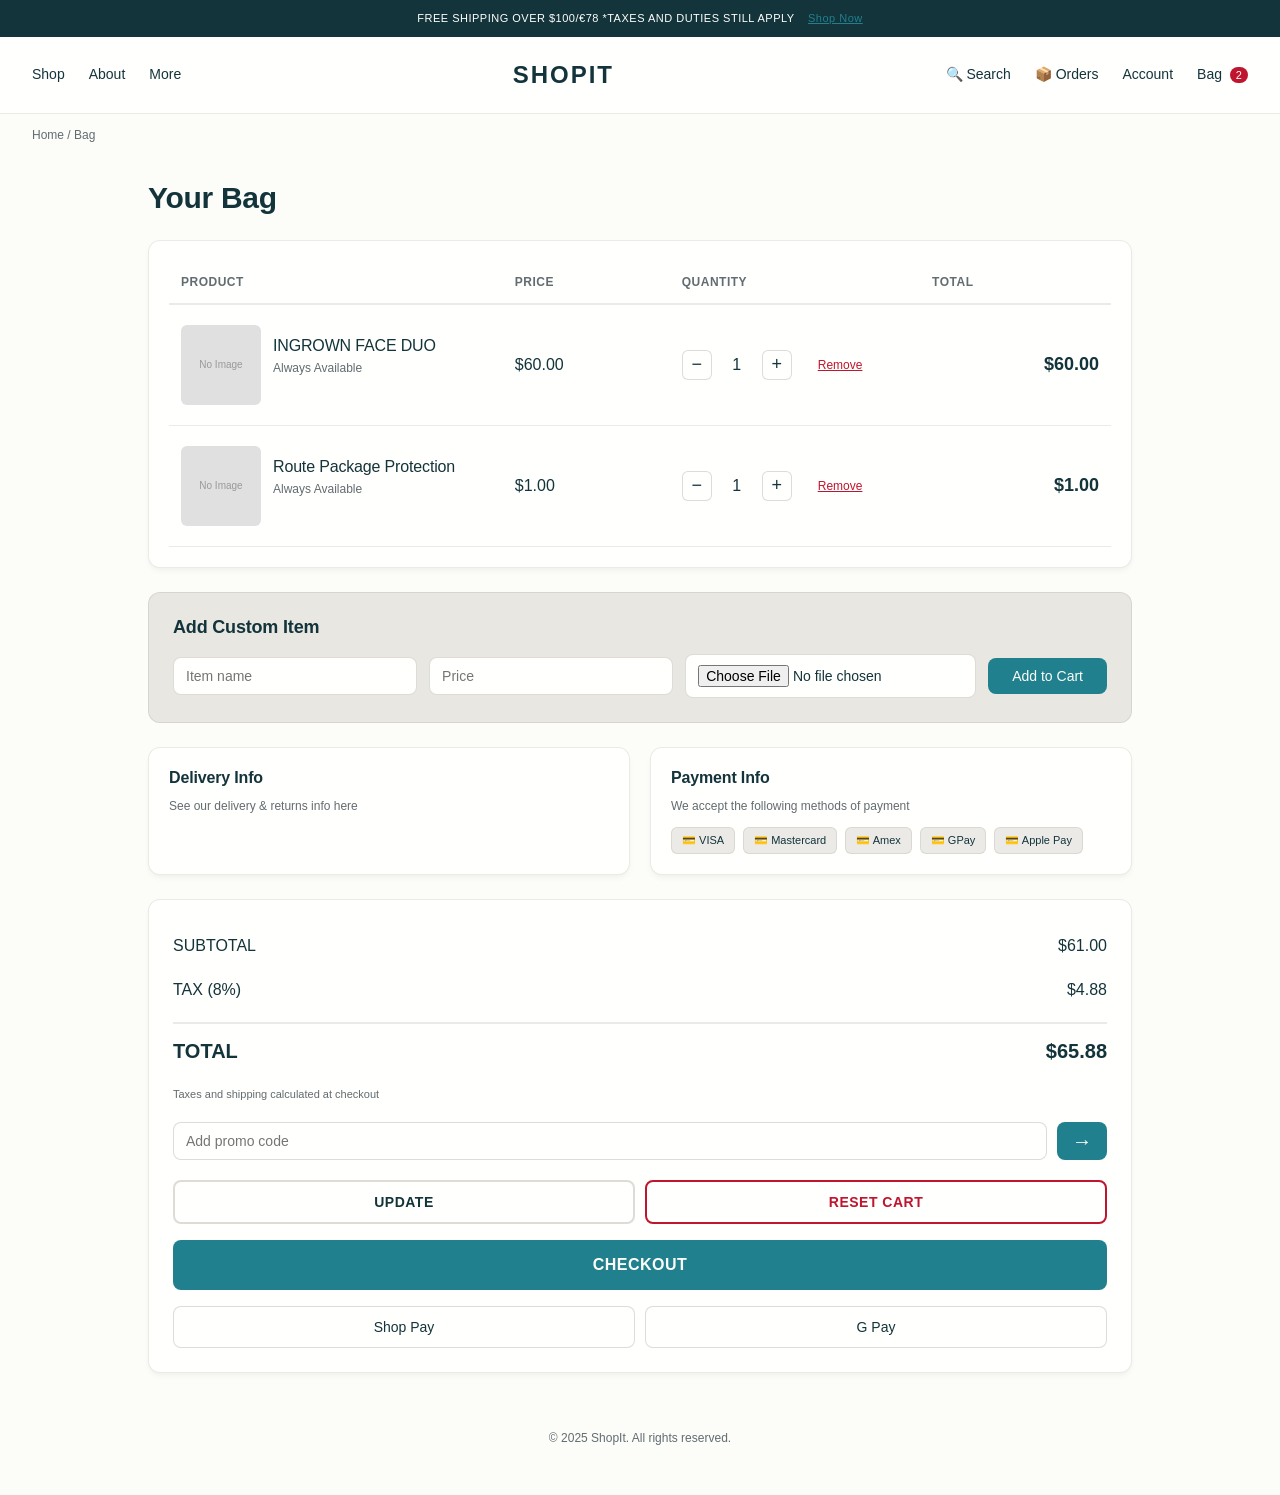
<file: index.html>
<!DOCTYPE html>
<html lang="en">
<head>
  <meta charset="UTF-8">
  <meta name="viewport" content="width=device-width, initial-scale=1.0">
  <title>ShopIt - Shopping Cart</title>
  <link rel="stylesheet" href="styles.css">
</head>
<body>
  <!-- Top banner for promotions -->
  <div class="promo-banner">
    FREE SHIPPING OVER $100/€78 *TAXES AND DUTIES STILL APPLY
    <span class="shop-now">Shop Now</span>
  </div>

  <!-- Navigation header -->
  <header>
    <nav class="navbar">
      <div class="nav-left">
        <span>Shop</span>
        <span>About</span>
        <span>More</span>
      </div>
      <div class="brand">SHOPIT</div>
      <div class="nav-right">
        <span>🔍 Search</span>
        <span onclick="window.location.href='orders.html'" style="cursor: pointer;">📦 Orders</span>
        <span>Account</span>
        <span class="bag-icon">Bag <span id="cart-count">0</span></span>
      </div>
    </nav>
  </header>

  <!-- Breadcrumb navigation -->
  <div class="breadcrumb">
    <span>Home / Bag</span>
  </div>

  <!-- Main cart section -->
  <main>
    <section class="cart-section">
      <h1>Your Bag</h1>

      <!-- Cart items container -->
      <div class="cart-container">
        <div class="cart-table-header">
          <span>Product</span>
          <span>Price</span>
          <span>Quantity</span>
          <span>Total</span>
        </div>
        <div id="cart-list"></div>
      </div>

      <!-- Add custom item form -->
      <div class="custom-item-section">
        <h3>Add Custom Item</h3>
        <div class="custom-form">
          <input type="text" id="custom-name" placeholder="Item name" class="form-input" />
          <input type="number" id="custom-price" placeholder="Price" min="0" step="0.01" class="form-input" />
          <input type="file" id="custom-image" accept="image/*" class="form-input"/>
          <button id="add-custom" class="btn-secondary">Add to Cart</button>
        </div>
      </div>

      <!-- Delivery and payment info sidebar -->
      <div class="info-panel">
        <div class="delivery-info">
          <h4>Delivery Info</h4>
          <p>See our delivery & returns info here</p>
        </div>
        <div class="payment-info">
          <h4>Payment Info</h4>
          <p>We accept the following methods of payment</p>
          <div class="payment-methods">
            <span>💳 VISA</span>
            <span>💳 Mastercard</span>
            <span>💳 Amex</span>
            <span>💳 GPay</span>
            <span>💳 Apple Pay</span>
          </div>
        </div>
      </div>

      <!-- Order summary and checkout -->
      <div class="checkout-section">
        <div class="totals">
          <div class="subtotal-row">
            <span>SUBTOTAL</span>
            <span>$<span id="subtotal">0.00</span></span>
          </div>
          <div class="tax-row">
            <span>TAX (8%)</span>
            <span>$<span id="tax">0.00</span></span>
          </div>
          <div id="total-row" class="total-row">
            <span>TOTAL</span>
            <span>$<span id="total">0.00</span></span>
          </div>
          <p class="tax-note">Taxes and shipping calculated at checkout</p>
        </div>

        <div class="promo-section">
          <input type="text" id="promo" placeholder="Add promo code" class="promo-input"/>
          <button id="apply-promo" class="btn-apply">→</button>
        </div>

        <div class="button-row">
          <button id="update-cart" class="btn-update">UPDATE</button>
          <button id="reset-cart" class="btn-reset">RESET CART</button>
        </div>
        <button id="checkout" class="btn-checkout">CHECKOUT</button>
        
        <div class="alt-payment-buttons">
          <button class="shop-pay-btn">Shop Pay</button>
          <button class="gpay-btn">G Pay</button>
        </div>
      </div>
    </section>
  </main>

  <!-- Footer -->
  <footer>
    <p>&copy; 2025 ShopIt. All rights reserved.</p>
  </footer>

  <script src="shopit.js"></script>
</body>
</html>
</file>
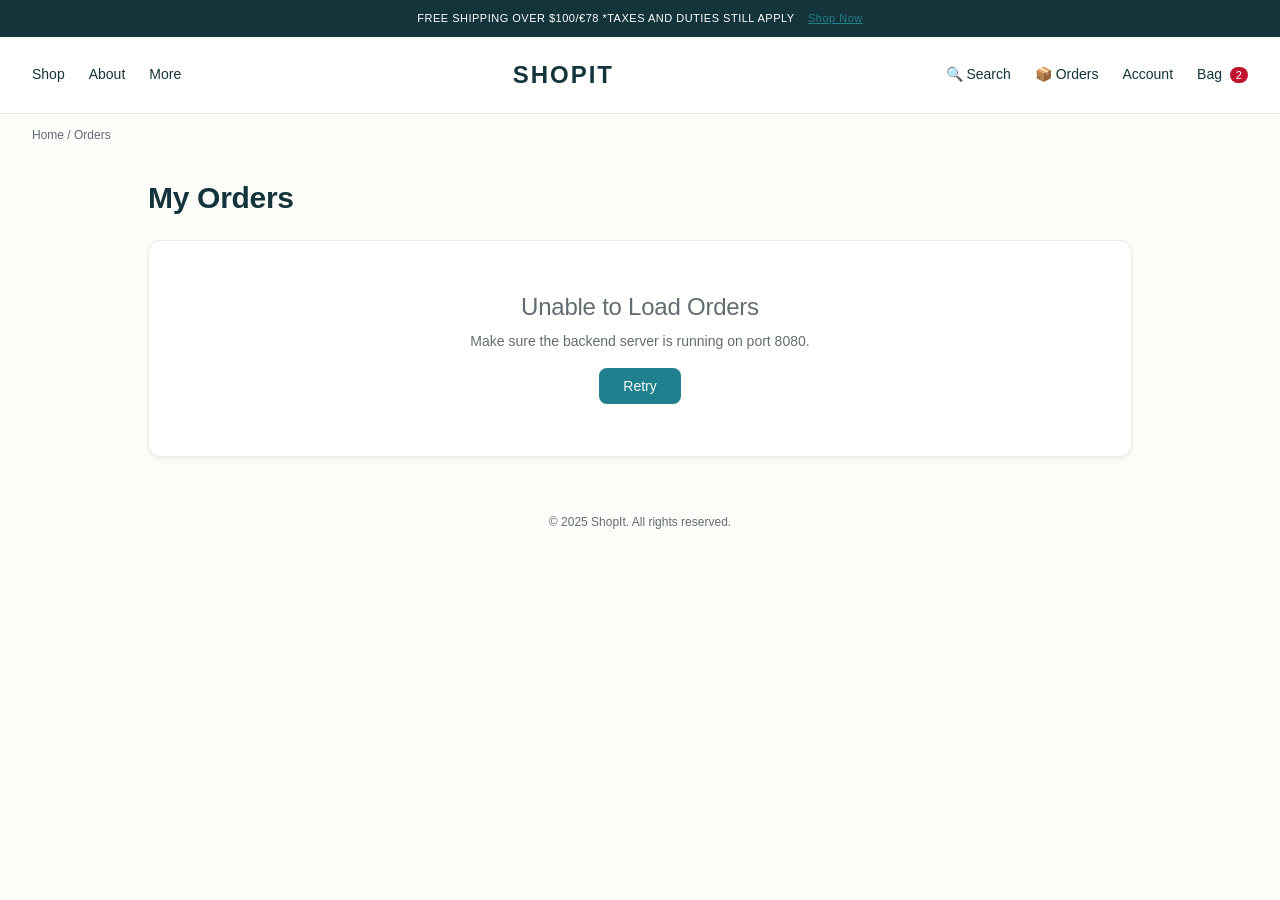
<file: orders.html>
<!DOCTYPE html>
<html lang="en">
<head>
  <meta charset="UTF-8">
  <meta name="viewport" content="width=device-width, initial-scale=1.0">
  <title>My Orders - ShopIt</title>
  <link rel="stylesheet" href="styles.css">
</head>
<body>
  <!-- Top banner -->
  <div class="promo-banner">
    FREE SHIPPING OVER $100/€78 *TAXES AND DUTIES STILL APPLY
    <span class="shop-now">Shop Now</span>
  </div>

  <!-- Navigation header -->
  <header>
    <nav class="navbar">
      <div class="nav-left">
        <span>Shop</span>
        <span>About</span>
        <span>More</span>
      </div>
      <div class="brand" onclick="window.location.href='index.html'" style="cursor: pointer;">SHOPIT</div>
      <div class="nav-right">
        <span>🔍 Search</span>
        <span onclick="window.location.href='orders.html'" style="cursor: pointer;">📦 Orders</span>
        <span>Account</span>
        <span class="bag-icon" onclick="window.location.href='index.html'" style="cursor: pointer;">Bag <span id="cart-count">0</span></span>
      </div>
    </nav>
  </header>

  <!-- Breadcrumb -->
  <div class="breadcrumb">
    <span>Home / Orders</span>
  </div>

  <!-- Main Orders Section -->
  <main>
    <section class="cart-section">
      <h1>My Orders</h1>
      
      <!-- Orders will be rendered here -->
      <div id="orders-list"></div>
    </section>
  </main>

  <!-- Footer -->
  <footer>
    <p>&copy; 2025 ShopIt. All rights reserved.</p>
  </footer>

  <script src="orders.js"></script>
</body>
</html>
</file>
<file: styles.css>
:root {
  /* Primitive Color Tokens */
  --color-white: rgba(255, 255, 255, 1);
  --color-black: rgba(0, 0, 0, 1);
  --color-cream-50: rgba(252, 252, 249, 1);
  --color-cream-100: rgba(255, 255, 253, 1);
  --color-gray-200: rgba(245, 245, 245, 1);
  --color-gray-300: rgba(167, 169, 169, 1);
  --color-gray-400: rgba(119, 124, 124, 1);
  --color-slate-500: rgba(98, 108, 113, 1);
  --color-brown-600: rgba(94, 82, 64, 1);
  --color-charcoal-700: rgba(31, 33, 33, 1);
  --color-charcoal-800: rgba(38, 40, 40, 1);
  --color-slate-900: rgba(19, 52, 59, 1);
  --color-teal-300: rgba(50, 184, 198, 1);
  --color-teal-400: rgba(45, 166, 178, 1);
  --color-teal-500: rgba(33, 128, 141, 1);
  --color-teal-600: rgba(29, 116, 128, 1);
  --color-teal-700: rgba(26, 104, 115, 1);
  --color-teal-800: rgba(41, 150, 161, 1);
  --color-red-400: rgba(255, 84, 89, 1);
  --color-red-500: rgba(192, 21, 47, 1);
  --color-orange-400: rgba(230, 129, 97, 1);
  --color-orange-500: rgba(168, 75, 47, 1);

  /* RGB versions for opacity control */
  --color-brown-600-rgb: 94, 82, 64;
  --color-teal-500-rgb: 33, 128, 141;
  --color-slate-900-rgb: 19, 52, 59;
  --color-slate-500-rgb: 98, 108, 113;
  --color-red-500-rgb: 192, 21, 47;
  --color-red-400-rgb: 255, 84, 89;
  --color-orange-500-rgb: 168, 75, 47;
  --color-orange-400-rgb: 230, 129, 97;

  /* Background color tokens (Light Mode) */
  --color-bg-1: rgba(59, 130, 246, 0.08); /* Light blue */
  --color-bg-2: rgba(245, 158, 11, 0.08); /* Light yellow */
  --color-bg-3: rgba(34, 197, 94, 0.08); /* Light green */
  --color-bg-4: rgba(239, 68, 68, 0.08); /* Light red */
  --color-bg-5: rgba(147, 51, 234, 0.08); /* Light purple */
  --color-bg-6: rgba(249, 115, 22, 0.08); /* Light orange */
  --color-bg-7: rgba(236, 72, 153, 0.08); /* Light pink */
  --color-bg-8: rgba(6, 182, 212, 0.08); /* Light cyan */

  /* Semantic Color Tokens (Light Mode) */
  --color-background: var(--color-cream-50);
  --color-surface: var(--color-cream-100);
  --color-text: var(--color-slate-900);
  --color-text-secondary: var(--color-slate-500);
  --color-primary: var(--color-teal-500);
  --color-primary-hover: var(--color-teal-600);
  --color-primary-active: var(--color-teal-700);
  --color-secondary: rgba(var(--color-brown-600-rgb), 0.12);
  --color-secondary-hover: rgba(var(--color-brown-600-rgb), 0.2);
  --color-secondary-active: rgba(var(--color-brown-600-rgb), 0.25);
  --color-border: rgba(var(--color-brown-600-rgb), 0.2);
  --color-btn-primary-text: var(--color-cream-50);
  --color-card-border: rgba(var(--color-brown-600-rgb), 0.12);
  --color-card-border-inner: rgba(var(--color-brown-600-rgb), 0.12);
  --color-error: var(--color-red-500);
  --color-success: var(--color-teal-500);
  --color-warning: var(--color-orange-500);
  --color-info: var(--color-slate-500);
  --color-focus-ring: rgba(var(--color-teal-500-rgb), 0.4);
  --color-select-caret: rgba(var(--color-slate-900-rgb), 0.8);

  /* Common style patterns */
  --focus-ring: 0 0 0 3px var(--color-focus-ring);
  --focus-outline: 2px solid var(--color-primary);
  --status-bg-opacity: 0.15;
  --status-border-opacity: 0.25;
  --select-caret-light: url("data:image/svg+xml,%3Csvg xmlns='http://www.w3.org/2000/svg' width='16' height='16' viewBox='0 0 24 24' fill='none' stroke='%23134252' stroke-width='2' stroke-linecap='round' stroke-linejoin='round'%3E%3Cpolyline points='6 9 12 15 18 9'%3E%3C/polyline%3E%3C/svg%3E");
  --select-caret-dark: url("data:image/svg+xml,%3Csvg xmlns='http://www.w3.org/2000/svg' width='16' height='16' viewBox='0 0 24 24' fill='none' stroke='%23f5f5f5' stroke-width='2' stroke-linecap='round' stroke-linejoin='round'%3E%3Cpolyline points='6 9 12 15 18 9'%3E%3C/polyline%3E%3C/svg%3E");

  /* RGB versions for opacity control */
  --color-success-rgb: 33, 128, 141;
  --color-error-rgb: 192, 21, 47;
  --color-warning-rgb: 168, 75, 47;
  --color-info-rgb: 98, 108, 113;

  /* Typography */
  --font-family-base: "FKGroteskNeue", "Geist", "Inter", -apple-system,
    BlinkMacSystemFont, "Segoe UI", Roboto, sans-serif;
  --font-family-mono: "Berkeley Mono", ui-monospace, SFMono-Regular, Menlo,
    Monaco, Consolas, monospace;
  --font-size-xs: 11px;
  --font-size-sm: 12px;
  --font-size-base: 14px;
  --font-size-md: 14px;
  --font-size-lg: 16px;
  --font-size-xl: 18px;
  --font-size-2xl: 20px;
  --font-size-3xl: 24px;
  --font-size-4xl: 30px;
  --font-weight-normal: 400;
  --font-weight-medium: 500;
  --font-weight-semibold: 550;
  --font-weight-bold: 600;
  --line-height-tight: 1.2;
  --line-height-normal: 1.5;
  --letter-spacing-tight: -0.01em;

  /* Spacing */
  --space-0: 0;
  --space-1: 1px;
  --space-2: 2px;
  --space-4: 4px;
  --space-6: 6px;
  --space-8: 8px;
  --space-10: 10px;
  --space-12: 12px;
  --space-16: 16px;
  --space-20: 20px;
  --space-24: 24px;
  --space-32: 32px;

  /* Border Radius */
  --radius-sm: 6px;
  --radius-base: 8px;
  --radius-md: 10px;
  --radius-lg: 12px;
  --radius-full: 9999px;

  /* Shadows */
  --shadow-xs: 0 1px 2px rgba(0, 0, 0, 0.02);
  --shadow-sm: 0 1px 3px rgba(0, 0, 0, 0.04), 0 1px 2px rgba(0, 0, 0, 0.02);
  --shadow-md: 0 4px 6px -1px rgba(0, 0, 0, 0.04),
    0 2px 4px -1px rgba(0, 0, 0, 0.02);
  --shadow-lg: 0 10px 15px -3px rgba(0, 0, 0, 0.04),
    0 4px 6px -2px rgba(0, 0, 0, 0.02);
  --shadow-inset-sm: inset 0 1px 0 rgba(255, 255, 255, 0.15),
    inset 0 -1px 0 rgba(0, 0, 0, 0.03);

  /* Animation */
  --duration-fast: 150ms;
  --duration-normal: 250ms;
  --ease-standard: cubic-bezier(0.16, 1, 0.3, 1);

  /* Layout */
  --container-sm: 640px;
  --container-md: 768px;
  --container-lg: 1024px;
  --container-xl: 1280px;
}

/* Dark mode colors */
@media (prefers-color-scheme: dark) {
  :root {
    /* RGB versions for opacity control (Dark Mode) */
    --color-gray-400-rgb: 119, 124, 124;
    --color-teal-300-rgb: 50, 184, 198;
    --color-gray-300-rgb: 167, 169, 169;
    --color-gray-200-rgb: 245, 245, 245;

    /* Background color tokens (Dark Mode) */
    --color-bg-1: rgba(29, 78, 216, 0.15); /* Dark blue */
    --color-bg-2: rgba(180, 83, 9, 0.15); /* Dark yellow */
    --color-bg-3: rgba(21, 128, 61, 0.15); /* Dark green */
    --color-bg-4: rgba(185, 28, 28, 0.15); /* Dark red */
    --color-bg-5: rgba(107, 33, 168, 0.15); /* Dark purple */
    --color-bg-6: rgba(194, 65, 12, 0.15); /* Dark orange */
    --color-bg-7: rgba(190, 24, 93, 0.15); /* Dark pink */
    --color-bg-8: rgba(8, 145, 178, 0.15); /* Dark cyan */

    /* Semantic Color Tokens (Dark Mode) */
    --color-background: var(--color-charcoal-700);
    --color-surface: var(--color-charcoal-800);
    --color-text: var(--color-gray-200);
    --color-text-secondary: rgba(var(--color-gray-300-rgb), 0.7);
    --color-primary: var(--color-teal-300);
    --color-primary-hover: var(--color-teal-400);
    --color-primary-active: var(--color-teal-800);
    --color-secondary: rgba(var(--color-gray-400-rgb), 0.15);
    --color-secondary-hover: rgba(var(--color-gray-400-rgb), 0.25);
    --color-secondary-active: rgba(var(--color-gray-400-rgb), 0.3);
    --color-border: rgba(var(--color-gray-400-rgb), 0.3);
    --color-error: var(--color-red-400);
    --color-success: var(--color-teal-300);
    --color-warning: var(--color-orange-400);
    --color-info: var(--color-gray-300);
    --color-focus-ring: rgba(var(--color-teal-300-rgb), 0.4);
    --color-btn-primary-text: var(--color-slate-900);
    --color-card-border: rgba(var(--color-gray-400-rgb), 0.2);
    --color-card-border-inner: rgba(var(--color-gray-400-rgb), 0.15);
    --shadow-inset-sm: inset 0 1px 0 rgba(255, 255, 255, 0.1),
      inset 0 -1px 0 rgba(0, 0, 0, 0.15);
    --button-border-secondary: rgba(var(--color-gray-400-rgb), 0.2);
    --color-border-secondary: rgba(var(--color-gray-400-rgb), 0.2);
    --color-select-caret: rgba(var(--color-gray-200-rgb), 0.8);

    /* Common style patterns - updated for dark mode */
    --focus-ring: 0 0 0 3px var(--color-focus-ring);
    --focus-outline: 2px solid var(--color-primary);
    --status-bg-opacity: 0.15;
    --status-border-opacity: 0.25;
    --select-caret-light: url("data:image/svg+xml,%3Csvg xmlns='http://www.w3.org/2000/svg' width='16' height='16' viewBox='0 0 24 24' fill='none' stroke='%23134252' stroke-width='2' stroke-linecap='round' stroke-linejoin='round'%3E%3Cpolyline points='6 9 12 15 18 9'%3E%3C/polyline%3E%3C/svg%3E");
    --select-caret-dark: url("data:image/svg+xml,%3Csvg xmlns='http://www.w3.org/2000/svg' width='16' height='16' viewBox='0 0 24 24' fill='none' stroke='%23f5f5f5' stroke-width='2' stroke-linecap='round' stroke-linejoin='round'%3E%3Cpolyline points='6 9 12 15 18 9'%3E%3C/polyline%3E%3C/svg%3E");

    /* RGB versions for dark mode */
    --color-success-rgb: var(--color-teal-300-rgb);
    --color-error-rgb: var(--color-red-400-rgb);
    --color-warning-rgb: var(--color-orange-400-rgb);
    --color-info-rgb: var(--color-gray-300-rgb);
  }
}

/* Data attribute for manual theme switching */
[data-color-scheme="dark"] {
  /* RGB versions for opacity control (dark mode) */
  --color-gray-400-rgb: 119, 124, 124;
  --color-teal-300-rgb: 50, 184, 198;
  --color-gray-300-rgb: 167, 169, 169;
  --color-gray-200-rgb: 245, 245, 245;

  /* Colorful background palette - Dark Mode */
  --color-bg-1: rgba(29, 78, 216, 0.15); /* Dark blue */
  --color-bg-2: rgba(180, 83, 9, 0.15); /* Dark yellow */
  --color-bg-3: rgba(21, 128, 61, 0.15); /* Dark green */
  --color-bg-4: rgba(185, 28, 28, 0.15); /* Dark red */
  --color-bg-5: rgba(107, 33, 168, 0.15); /* Dark purple */
  --color-bg-6: rgba(194, 65, 12, 0.15); /* Dark orange */
  --color-bg-7: rgba(190, 24, 93, 0.15); /* Dark pink */
  --color-bg-8: rgba(8, 145, 178, 0.15); /* Dark cyan */

  /* Semantic Color Tokens (Dark Mode) */
  --color-background: var(--color-charcoal-700);
  --color-surface: var(--color-charcoal-800);
  --color-text: var(--color-gray-200);
  --color-text-secondary: rgba(var(--color-gray-300-rgb), 0.7);
  --color-primary: var(--color-teal-300);
  --color-primary-hover: var(--color-teal-400);
  --color-primary-active: var(--color-teal-800);
  --color-secondary: rgba(var(--color-gray-400-rgb), 0.15);
  --color-secondary-hover: rgba(var(--color-gray-400-rgb), 0.25);
  --color-secondary-active: rgba(var(--color-gray-400-rgb), 0.3);
  --color-border: rgba(var(--color-gray-400-rgb), 0.3);
  --color-error: var(--color-red-400);
  --color-success: var(--color-teal-300);
  --color-warning: var(--color-orange-400);
  --color-info: var(--color-gray-300);
  --color-focus-ring: rgba(var(--color-teal-300-rgb), 0.4);
  --color-btn-primary-text: var(--color-slate-900);
  --color-card-border: rgba(var(--color-gray-400-rgb), 0.15);
  --color-card-border-inner: rgba(var(--color-gray-400-rgb), 0.15);
  --shadow-inset-sm: inset 0 1px 0 rgba(255, 255, 255, 0.1),
    inset 0 -1px 0 rgba(0, 0, 0, 0.15);
  --color-border-secondary: rgba(var(--color-gray-400-rgb), 0.2);
  --color-select-caret: rgba(var(--color-gray-200-rgb), 0.8);

  /* Common style patterns - updated for dark mode */
  --focus-ring: 0 0 0 3px var(--color-focus-ring);
  --focus-outline: 2px solid var(--color-primary);
  --status-bg-opacity: 0.15;
  --status-border-opacity: 0.25;
  --select-caret-light: url("data:image/svg+xml,%3Csvg xmlns='http://www.w3.org/2000/svg' width='16' height='16' viewBox='0 0 24 24' fill='none' stroke='%23134252' stroke-width='2' stroke-linecap='round' stroke-linejoin='round'%3E%3Cpolyline points='6 9 12 15 18 9'%3E%3C/polyline%3E%3C/svg%3E");
  --select-caret-dark: url("data:image/svg+xml,%3Csvg xmlns='http://www.w3.org/2000/svg' width='16' height='16' viewBox='0 0 24 24' fill='none' stroke='%23f5f5f5' stroke-width='2' stroke-linecap='round' stroke-linejoin='round'%3E%3Cpolyline points='6 9 12 15 18 9'%3E%3C/polyline%3E%3C/svg%3E");

  /* RGB versions for dark mode */
  --color-success-rgb: var(--color-teal-300-rgb);
  --color-error-rgb: var(--color-red-400-rgb);
  --color-warning-rgb: var(--color-orange-400-rgb);
  --color-info-rgb: var(--color-gray-300-rgb);
}

[data-color-scheme="light"] {
  /* RGB versions for opacity control (light mode) */
  --color-brown-600-rgb: 94, 82, 64;
  --color-teal-500-rgb: 33, 128, 141;
  --color-slate-900-rgb: 19, 52, 59;

  /* Semantic Color Tokens (Light Mode) */
  --color-background: var(--color-cream-50);
  --color-surface: var(--color-cream-100);
  --color-text: var(--color-slate-900);
  --color-text-secondary: var(--color-slate-500);
  --color-primary: var(--color-teal-500);
  --color-primary-hover: var(--color-teal-600);
  --color-primary-active: var(--color-teal-700);
  --color-secondary: rgba(var(--color-brown-600-rgb), 0.12);
  --color-secondary-hover: rgba(var(--color-brown-600-rgb), 0.2);
  --color-secondary-active: rgba(var(--color-brown-600-rgb), 0.25);
  --color-border: rgba(var(--color-brown-600-rgb), 0.2);
  --color-btn-primary-text: var(--color-cream-50);
  --color-card-border: rgba(var(--color-brown-600-rgb), 0.12);
  --color-card-border-inner: rgba(var(--color-brown-600-rgb), 0.12);
  --color-error: var(--color-red-500);
  --color-success: var(--color-teal-500);
  --color-warning: var(--color-orange-500);
  --color-info: var(--color-slate-500);
  --color-focus-ring: rgba(var(--color-teal-500-rgb), 0.4);

  /* RGB versions for light mode */
  --color-success-rgb: var(--color-teal-500-rgb);
  --color-error-rgb: var(--color-red-500-rgb);
  --color-warning-rgb: var(--color-orange-500-rgb);
  --color-info-rgb: var(--color-slate-500-rgb);
}

/* Base styles */
html {
  font-size: var(--font-size-base);
  font-family: var(--font-family-base);
  line-height: var(--line-height-normal);
  color: var(--color-text);
  background-color: var(--color-background);
  -webkit-font-smoothing: antialiased;
  box-sizing: border-box;
}

body {
  margin: 0;
  padding: 0;
}

*,
*::before,
*::after {
  box-sizing: inherit;
}

/* Typography */
h1,
h2,
h3,
h4,
h5,
h6 {
  margin: 0;
  font-weight: var(--font-weight-semibold);
  line-height: var(--line-height-tight);
  color: var(--color-text);
  letter-spacing: var(--letter-spacing-tight);
}

h1 {
  font-size: var(--font-size-4xl);
}
h2 {
  font-size: var(--font-size-3xl);
}
h3 {
  font-size: var(--font-size-2xl);
}
h4 {
  font-size: var(--font-size-xl);
}
h5 {
  font-size: var(--font-size-lg);
}
h6 {
  font-size: var(--font-size-md);
}

p {
  margin: 0 0 var(--space-16) 0;
}

a {
  color: var(--color-primary);
  text-decoration: none;
  transition: color var(--duration-fast) var(--ease-standard);
}

a:hover {
  color: var(--color-primary-hover);
}

code,
pre {
  font-family: var(--font-family-mono);
  font-size: calc(var(--font-size-base) * 0.95);
  background-color: var(--color-secondary);
  border-radius: var(--radius-sm);
}

code {
  padding: var(--space-1) var(--space-4);
}

pre {
  padding: var(--space-16);
  margin: var(--space-16) 0;
  overflow: auto;
  border: 1px solid var(--color-border);
}

pre code {
  background: none;
  padding: 0;
}

/* Buttons */
.btn {
  display: inline-flex;
  align-items: center;
  justify-content: center;
  padding: var(--space-8) var(--space-16);
  border-radius: var(--radius-base);
  font-size: var(--font-size-base);
  font-weight: 500;
  line-height: 1.5;
  cursor: pointer;
  transition: all var(--duration-normal) var(--ease-standard);
  border: none;
  text-decoration: none;
  position: relative;
}

.btn:focus-visible {
  outline: none;
  box-shadow: var(--focus-ring);
}

.btn--primary {
  background: var(--color-primary);
  color: var(--color-btn-primary-text);
}

.btn--primary:hover {
  background: var(--color-primary-hover);
}

.btn--primary:active {
  background: var(--color-primary-active);
}

.btn--secondary {
  background: var(--color-secondary);
  color: var(--color-text);
}

.btn--secondary:hover {
  background: var(--color-secondary-hover);
}

.btn--secondary:active {
  background: var(--color-secondary-active);
}

.btn--outline {
  background: transparent;
  border: 1px solid var(--color-border);
  color: var(--color-text);
}

.btn--outline:hover {
  background: var(--color-secondary);
}

.btn--sm {
  padding: var(--space-4) var(--space-12);
  font-size: var(--font-size-sm);
  border-radius: var(--radius-sm);
}

.btn--lg {
  padding: var(--space-10) var(--space-20);
  font-size: var(--font-size-lg);
  border-radius: var(--radius-md);
}

.btn--full-width {
  width: 100%;
}

.btn:disabled {
  opacity: 0.5;
  cursor: not-allowed;
}

/* Form elements */
.form-control {
  display: block;
  width: 100%;
  padding: var(--space-8) var(--space-12);
  font-size: var(--font-size-md);
  line-height: 1.5;
  color: var(--color-text);
  background-color: var(--color-surface);
  border: 1px solid var(--color-border);
  border-radius: var(--radius-base);
  transition: border-color var(--duration-fast) var(--ease-standard),
    box-shadow var(--duration-fast) var(--ease-standard);
}

textarea.form-control {
  font-family: var(--font-family-base);
  font-size: var(--font-size-base);
}

select.form-control {
  padding: var(--space-8) var(--space-12);
  -webkit-appearance: none;
  -moz-appearance: none;
  appearance: none;
  background-image: var(--select-caret-light);
  background-repeat: no-repeat;
  background-position: right var(--space-12) center;
  background-size: 16px;
  padding-right: var(--space-32);
}

/* Add a dark mode specific caret */
@media (prefers-color-scheme: dark) {
  select.form-control {
    background-image: var(--select-caret-dark);
  }
}

/* Also handle data-color-scheme */
[data-color-scheme="dark"] select.form-control {
  background-image: var(--select-caret-dark);
}

[data-color-scheme="light"] select.form-control {
  background-image: var(--select-caret-light);
}

.form-control:focus {
  border-color: var(--color-primary);
  outline: var(--focus-outline);
}

.form-label {
  display: block;
  margin-bottom: var(--space-8);
  font-weight: var(--font-weight-medium);
  font-size: var(--font-size-sm);
}

.form-group {
  margin-bottom: var(--space-16);
}

/* Card component */
.card {
  background-color: var(--color-surface);
  border-radius: var(--radius-lg);
  border: 1px solid var(--color-card-border);
  box-shadow: var(--shadow-sm);
  overflow: hidden;
  transition: box-shadow var(--duration-normal) var(--ease-standard);
}

.card:hover {
  box-shadow: var(--shadow-md);
}

.card__body {
  padding: var(--space-16);
}

.card__header,
.card__footer {
  padding: var(--space-16);
  border-bottom: 1px solid var(--color-card-border-inner);
}

/* Status indicators - simplified with CSS variables */
.status {
  display: inline-flex;
  align-items: center;
  padding: var(--space-6) var(--space-12);
  border-radius: var(--radius-full);
  font-weight: var(--font-weight-medium);
  font-size: var(--font-size-sm);
}

.status--success {
  background-color: rgba(
    var(--color-success-rgb, 33, 128, 141),
    var(--status-bg-opacity)
  );
  color: var(--color-success);
  border: 1px solid
    rgba(var(--color-success-rgb, 33, 128, 141), var(--status-border-opacity));
}

.status--error {
  background-color: rgba(
    var(--color-error-rgb, 192, 21, 47),
    var(--status-bg-opacity)
  );
  color: var(--color-error);
  border: 1px solid
    rgba(var(--color-error-rgb, 192, 21, 47), var(--status-border-opacity));
}

.status--warning {
  background-color: rgba(
    var(--color-warning-rgb, 168, 75, 47),
    var(--status-bg-opacity)
  );
  color: var(--color-warning);
  border: 1px solid
    rgba(var(--color-warning-rgb, 168, 75, 47), var(--status-border-opacity));
}

.status--info {
  background-color: rgba(
    var(--color-info-rgb, 98, 108, 113),
    var(--status-bg-opacity)
  );
  color: var(--color-info);
  border: 1px solid
    rgba(var(--color-info-rgb, 98, 108, 113), var(--status-border-opacity));
}

/* Container layout */
.container {
  width: 100%;
  margin-right: auto;
  margin-left: auto;
  padding-right: var(--space-16);
  padding-left: var(--space-16);
}

@media (min-width: 640px) {
  .container {
    max-width: var(--container-sm);
  }
}
@media (min-width: 768px) {
  .container {
    max-width: var(--container-md);
  }
}
@media (min-width: 1024px) {
  .container {
    max-width: var(--container-lg);
  }
}
@media (min-width: 1280px) {
  .container {
    max-width: var(--container-xl);
  }
}

/* Utility classes */
.flex {
  display: flex;
}
.flex-col {
  flex-direction: column;
}
.items-center {
  align-items: center;
}
.justify-center {
  justify-content: center;
}
.justify-between {
  justify-content: space-between;
}
.gap-4 {
  gap: var(--space-4);
}
.gap-8 {
  gap: var(--space-8);
}
.gap-16 {
  gap: var(--space-16);
}

.m-0 {
  margin: 0;
}
.mt-8 {
  margin-top: var(--space-8);
}
.mb-8 {
  margin-bottom: var(--space-8);
}
.mx-8 {
  margin-left: var(--space-8);
  margin-right: var(--space-8);
}
.my-8 {
  margin-top: var(--space-8);
  margin-bottom: var(--space-8);
}

.p-0 {
  padding: 0;
}
.py-8 {
  padding-top: var(--space-8);
  padding-bottom: var(--space-8);
}
.px-8 {
  padding-left: var(--space-8);
  padding-right: var(--space-8);
}
.py-16 {
  padding-top: var(--space-16);
  padding-bottom: var(--space-16);
}
.px-16 {
  padding-left: var(--space-16);
  padding-right: var(--space-16);
}

.block {
  display: block;
}
.hidden {
  display: none;
}

/* Accessibility */
.sr-only {
  position: absolute;
  width: 1px;
  height: 1px;
  padding: 0;
  margin: -1px;
  overflow: hidden;
  clip: rect(0, 0, 0, 0);
  white-space: nowrap;
  border-width: 0;
}

:focus-visible {
  outline: var(--focus-outline);
  outline-offset: 2px;
}

/* Dark mode specifics */
[data-color-scheme="dark"] .btn--outline {
  border: 1px solid var(--color-border-secondary);
}

@font-face {
  font-family: 'FKGroteskNeue';
  src: url('https://r2cdn.perplexity.ai/fonts/FKGroteskNeue.woff2')
    format('woff2');
}

/* END PERPLEXITY DESIGN SYSTEM */
```css
/* Reset and Base Styles */
* {
  margin: 0;
  padding: 0;
  box-sizing: border-box;
}

body {
  font-family: var(--font-family-base);
  background: var(--color-background);
  color: var(--color-text);
  font-size: var(--font-size-base);
  line-height: var(--line-height-normal);
}

/* Promo Banner */
.promo-banner {
  background: var(--color-slate-900);
  color: var(--color-cream-100);
  text-align: center;
  padding: var(--space-10);
  font-size: var(--font-size-xs);
  letter-spacing: 0.5px;
}

.shop-now {
  text-decoration: underline;
  cursor: pointer;
  margin-left: var(--space-10);
  color: var(--color-primary);
  transition: color var(--duration-fast) var(--ease-standard);
}

.shop-now:hover {
  color: var(--color-primary-hover);
}

/* Navigation */
.navbar {
  display: flex;
  justify-content: space-between;
  align-items: center;
  padding: var(--space-20) var(--space-32);
  background: var(--color-surface);
  border-bottom: 1px solid var(--color-card-border);
}

.nav-left, .nav-right {
  display: flex;
  gap: var(--space-24);
  font-size: var(--font-size-base);
}

.nav-left span, .nav-right span {
  cursor: pointer;
  color: var(--color-text);
  transition: color var(--duration-fast) var(--ease-standard);
}

.nav-left span:hover, .nav-right span:hover {
  color: var(--color-primary);
}

.brand {
  font-size: var(--font-size-3xl);
  font-weight: var(--font-weight-bold);
  letter-spacing: 2px;
  color: var(--color-text);
}

.bag-icon {
  position: relative;
}

#cart-count {
  background: var(--color-error);
  color: var(--color-surface);
  border-radius: var(--radius-full);
  padding: var(--space-2) var(--space-6);
  font-size: var(--font-size-xs);
  margin-left: var(--space-4);
  font-weight: var(--font-weight-medium);
}

/* Breadcrumb */
.breadcrumb {
  padding: var(--space-12) var(--space-32);
  font-size: var(--font-size-sm);
  color: var(--color-text-secondary);
}

/* Main Cart Section */
.cart-section {
  max-width: var(--container-lg);
  margin: var(--space-24) auto;
  padding: 0 var(--space-20);
}

.cart-section h1 {
  font-size: var(--font-size-4xl);
  margin-bottom: var(--space-24);
  font-weight: var(--font-weight-semibold);
  line-height: var(--line-height-tight);
  letter-spacing: var(--letter-spacing-tight);
}

/* Cart Container */
.cart-container {
  background: var(--color-surface);
  border-radius: var(--radius-lg);
  padding: var(--space-20);
  margin-bottom: var(--space-24);
  box-shadow: var(--shadow-md);
  border: 1px solid var(--color-card-border);
}

.cart-table-header {
  display: grid;
  grid-template-columns: 2fr 1fr 1.5fr 1fr;
  padding: var(--space-12);
  border-bottom: 2px solid var(--color-card-border-inner);
  font-weight: var(--font-weight-semibold);
  font-size: var(--font-size-sm);
  text-transform: uppercase;
  color: var(--color-text-secondary);
  letter-spacing: 0.5px;
}

/* Cart Items */
.cart-item {
  display: grid;
  grid-template-columns: 2fr 1fr 1.5fr 1fr;
  padding: var(--space-20) var(--space-12);
  border-bottom: 1px solid var(--color-card-border-inner);
  align-items: center;
}

.product-info {
  display: flex;
  gap: var(--space-12);
  align-items: center;
}

.cart-img {
  width: 80px;
  height: 80px;
  object-fit: cover;
  border-radius: var(--radius-sm);
  background: var(--color-secondary);
}

.product-details h3 {
  font-size: var(--font-size-lg);
  font-weight: var(--font-weight-medium);
  margin-bottom: var(--space-4);
  color: var(--color-text);
}

.product-details p {
  font-size: var(--font-size-sm);
  color: var(--color-text-secondary);
}

.price {
  font-size: var(--font-size-lg);
  font-weight: var(--font-weight-medium);
  color: var(--color-text);
}

/* Quantity Controls */
.quantity-controls {
  display: flex;
  align-items: center;
  gap: var(--space-10);
}

.qty-btn {
  width: 30px;
  height: 30px;
  border: 1px solid var(--color-border);
  background: var(--color-surface);
  border-radius: var(--radius-sm);
  cursor: pointer;
  font-size: var(--font-size-xl);
  display: flex;
  align-items: center;
  justify-content: center;
  transition: all var(--duration-fast) var(--ease-standard);
  color: var(--color-text);
}

.qty-btn:hover {
  background: var(--color-secondary);
  border-color: var(--color-border);
}

.qty-btn:active {
  background: var(--color-secondary-hover);
}

.qty-display {
  font-size: var(--font-size-lg);
  font-weight: var(--font-weight-medium);
  min-width: 30px;
  text-align: center;
  color: var(--color-text);
}

.remove-btn {
  background: none;
  border: none;
  color: var(--color-error);
  text-decoration: underline;
  cursor: pointer;
  font-size: var(--font-size-sm);
  margin-left: var(--space-10);
  transition: color var(--duration-fast) var(--ease-standard);
}

.remove-btn:hover {
  color: var(--color-error);
  opacity: 0.8;
}

.total-price {
  font-size: var(--font-size-xl);
  font-weight: var(--font-weight-semibold);
  text-align: right;
  color: var(--color-text);
}

/* Empty Cart */
.empty-cart {
  text-align: center;
  padding: var(--space-32) var(--space-20);
}

.empty-cart h2 {
  font-size: var(--font-size-3xl);
  margin-bottom: var(--space-10);
  color: var(--color-text-secondary);
  font-weight: var(--font-weight-medium);
}

.empty-cart p {
  color: var(--color-text-secondary);
  font-size: var(--font-size-base);
}

/* Custom Item Section */
.custom-item-section {
  background: var(--color-secondary);
  border-radius: var(--radius-lg);
  padding: var(--space-24);
  margin-bottom: var(--space-24);
  border: 1px solid var(--color-card-border);
}

.custom-item-section h3 {
  font-size: var(--font-size-xl);
  margin-bottom: var(--space-16);
  font-weight: var(--font-weight-semibold);
  color: var(--color-text);
}

.custom-form {
  display: grid;
  grid-template-columns: 1fr 1fr 1fr auto;
  gap: var(--space-12);
  align-items: center;
}

.form-input {
  padding: var(--space-10) var(--space-12);
  border: 1px solid var(--color-border);
  border-radius: var(--radius-base);
  font-size: var(--font-size-base);
  font-family: var(--font-family-base);
  background: var(--color-surface);
  color: var(--color-text);
  transition: border-color var(--duration-fast) var(--ease-standard),
    box-shadow var(--duration-fast) var(--ease-standard);
}

.form-input:focus {
  outline: var(--focus-outline);
  border-color: var(--color-primary);
  box-shadow: var(--focus-ring);
}

.btn-secondary {
  padding: var(--space-10) var(--space-24);
  background: var(--color-primary);
  color: var(--color-btn-primary-text);
  border: none;
  border-radius: var(--radius-base);
  cursor: pointer;
  font-size: var(--font-size-base);
  font-weight: var(--font-weight-medium);
  transition: background var(--duration-normal) var(--ease-standard);
}

.btn-secondary:hover {
  background: var(--color-primary-hover);
}

.btn-secondary:active {
  background: var(--color-primary-active);
}

/* Info Panel */
.info-panel {
  display: grid;
  grid-template-columns: 1fr 1fr;
  gap: var(--space-20);
  margin-bottom: var(--space-24);
}

.delivery-info, .payment-info {
  background: var(--color-surface);
  border-radius: var(--radius-lg);
  padding: var(--space-20);
  box-shadow: var(--shadow-md);
  border: 1px solid var(--color-card-border);
}

.delivery-info h4, .payment-info h4 {
  font-size: var(--font-size-lg);
  margin-bottom: var(--space-10);
  font-weight: var(--font-weight-semibold);
  color: var(--color-text);
}

.delivery-info p, .payment-info p {
  font-size: var(--font-size-sm);
  color: var(--color-text-secondary);
  margin-bottom: var(--space-12);
  line-height: var(--line-height-normal);
}

.payment-methods {
  display: flex;
  gap: var(--space-8);
  flex-wrap: wrap;
}

.payment-methods span {
  font-size: var(--font-size-xs);
  padding: var(--space-4) var(--space-10);
  background: var(--color-secondary);
  border-radius: var(--radius-sm);
  color: var(--color-text);
  border: 1px solid var(--color-card-border);
}

/* Checkout Section */
.checkout-section {
  background: var(--color-surface);
  border-radius: var(--radius-lg);
  padding: var(--space-24);
  box-shadow: var(--shadow-md);
  border: 1px solid var(--color-card-border);
}

.totals {
  margin-bottom: var(--space-20);
}

.subtotal-row, .tax-row, .total-row {
  display: flex;
  justify-content: space-between;
  padding: var(--space-10) 0;
  font-size: var(--font-size-lg);
  color: var(--color-text);
}

.total-row {
  border-top: 2px solid var(--color-card-border-inner);
  font-size: var(--font-size-2xl);
  font-weight: var(--font-weight-semibold);
  padding-top: var(--space-12);
  margin-top: var(--space-10);
}

.tax-note {
  font-size: var(--font-size-xs);
  color: var(--color-text-secondary);
  margin-top: var(--space-10);
}

/* Promo Section */
.promo-section {
  display: flex;
  gap: var(--space-10);
  margin-bottom: var(--space-20);
}

.promo-input {
  flex: 1;
  padding: var(--space-10) var(--space-12);
  border: 1px solid var(--color-border);
  border-radius: var(--radius-base);
  font-size: var(--font-size-base);
  background: var(--color-surface);
  color: var(--color-text);
  font-family: var(--font-family-base);
  transition: border-color var(--duration-fast) var(--ease-standard),
    box-shadow var(--duration-fast) var(--ease-standard);
}

.promo-input:focus {
  outline: var(--focus-outline);
  border-color: var(--color-primary);
  box-shadow: var(--focus-ring);
}

.btn-apply {
  width: 50px;
  background: var(--color-primary);
  color: var(--color-btn-primary-text);
  border: none;
  border-radius: var(--radius-base);
  font-size: var(--font-size-2xl);
  cursor: pointer;
  transition: background var(--duration-normal) var(--ease-standard);
  display: flex;
  align-items: center;
  justify-content: center;
}

.btn-apply:hover {
  background: var(--color-primary-hover);
}

.btn-apply:active {
  background: var(--color-primary-active);
}

/* Button Row */
.button-row {
  display: flex;
  gap: var(--space-10);
  margin-bottom: var(--space-16);
}

.btn-update, .btn-reset {
  flex: 1;
  padding: var(--space-12) var(--space-32);
  border: 2px solid var(--color-border);
  background: var(--color-surface);
  color: var(--color-text);
  border-radius: var(--radius-base);
  font-size: var(--font-size-base);
  font-weight: var(--font-weight-semibold);
  letter-spacing: 0.5px;
  cursor: pointer;
  transition: all var(--duration-normal) var(--ease-standard);
  text-transform: uppercase;
}

.btn-update:hover {
  background: var(--color-primary);
  color: var(--color-btn-primary-text);
  border-color: var(--color-primary);
}

.btn-update:active {
  background: var(--color-primary-active);
  border-color: var(--color-primary-active);
}

.btn-reset {
  border-color: var(--color-error);
  color: var(--color-error);
}

.btn-reset:hover {
  background: var(--color-error);
  color: var(--color-surface);
}

.btn-checkout {
  width: 100%;
  padding: var(--space-16);
  background: var(--color-primary);
  color: var(--color-btn-primary-text);
  border: none;
  border-radius: var(--radius-base);
  font-size: var(--font-size-lg);
  font-weight: var(--font-weight-semibold);
  letter-spacing: 0.5px;
  cursor: pointer;
  text-transform: uppercase;
  transition: background var(--duration-normal) var(--ease-standard);
  margin-bottom: var(--space-16);
}

.btn-checkout:hover {
  background: var(--color-primary-hover);
}

.btn-checkout:active {
  background: var(--color-primary-active);
}

/* Alternative Payment Buttons */
.alt-payment-buttons {
  display: grid;
  grid-template-columns: 1fr 1fr;
  gap: var(--space-10);
}

.shop-pay-btn, .gpay-btn {
  padding: var(--space-12);
  border: 1px solid var(--color-border);
  background: var(--color-surface);
  border-radius: var(--radius-base);
  font-size: var(--font-size-base);
  font-weight: var(--font-weight-medium);
  cursor: pointer;
  transition: all var(--duration-normal) var(--ease-standard);
  color: var(--color-text);
}

.shop-pay-btn:hover, .gpay-btn:hover {
  border-color: var(--color-primary);
  background: var(--color-secondary);
}

.shop-pay-btn:active, .gpay-btn:active {
  background: var(--color-secondary-hover);
}

/* Footer */
footer {
  text-align: center;
  padding: var(--space-32) var(--space-20);
  color: var(--color-text-secondary);
  font-size: var(--font-size-sm);
}

/* ============================================ */
/* TOAST NOTIFICATIONS */
/* ============================================ */

.notification {
  position: fixed;
  top: var(--space-20);
  right: var(--space-20);
  min-width: 300px;
  max-width: 500px;
  padding: var(--space-16) var(--space-20);
  background: var(--color-surface);
  border-radius: var(--radius-lg);
  box-shadow: var(--shadow-lg);
  display: flex;
  align-items: center;
  gap: var(--space-12);
  z-index: 10000;
  animation: slideIn var(--duration-normal) var(--ease-standard);
  border: 1px solid var(--color-card-border);
}

@keyframes slideIn {
  from {
    transform: translateX(400px);
    opacity: 0;
  }
  to {
    transform: translateX(0);
    opacity: 1;
  }
}

.notification-hiding {
  animation: slideOut var(--duration-normal) var(--ease-standard);
}

@keyframes slideOut {
  from {
    transform: translateX(0);
    opacity: 1;
  }
  to {
    transform: translateX(400px);
    opacity: 0;
  }
}

.notification-icon {
  font-size: var(--font-size-3xl);
  font-weight: var(--font-weight-bold);
  flex-shrink: 0;
}

.notification-message {
  flex: 1;
  font-size: var(--font-size-base);
  line-height: var(--line-height-normal);
  color: var(--color-text);
}

.notification-close {
  background: none;
  border: none;
  font-size: var(--font-size-3xl);
  color: var(--color-text-secondary);
  cursor: pointer;
  padding: 0;
  width: 24px;
  height: 24px;
  display: flex;
  align-items: center;
  justify-content: center;
  flex-shrink: 0;
  transition: color var(--duration-fast) var(--ease-standard);
}

.notification-close:hover {
  color: var(--color-text);
}

.notification-success {
  border-left: 4px solid var(--color-success);
}

.notification-success .notification-icon {
  color: var(--color-success);
}

.notification-error {
  border-left: 4px solid var(--color-error);
}

.notification-error .notification-icon {
  color: var(--color-error);
}

.notification-info {
  border-left: 4px solid var(--color-primary);
}

.notification-info .notification-icon {
  color: var(--color-primary);
}

/* ============================================ */
/* DISCOUNT DISPLAY */
/* ============================================ */

.discount-row {
  display: flex;
  justify-content: space-between;
  padding: var(--space-10) 0;
  font-size: var(--font-size-lg);
  color: var(--color-error);
  font-weight: var(--font-weight-semibold);
}

.original-total {
  text-decoration: line-through;
  opacity: 0.6;
  font-size: var(--font-size-lg);
  margin-right: var(--space-8);
  color: var(--color-text-secondary);
}

/* ============================================ */
/* RESPONSIVE DESIGN */
/* ============================================ */

/* Mobile portrait breakpoint at 480px */
@media (max-width: 480px) {
  .navbar {
    flex-direction: column;
    gap: var(--space-12);
    padding: var(--space-12) var(--space-16);
  }

  .nav-left, .nav-right {
    gap: var(--space-12);
    font-size: var(--font-size-sm);
  }

  .brand {
    font-size: var(--font-size-2xl);
  }

  .breadcrumb {
    padding: var(--space-10) var(--space-16);
  }

  .cart-section {
    padding: 0 var(--space-12);
    margin: var(--space-16) auto;
  }

  .cart-section h1 {
    font-size: var(--font-size-3xl);
    margin-bottom: var(--space-16);
  }

  .cart-container {
    padding: var(--space-12);
    margin-bottom: var(--space-16);
  }

  .cart-table-header {
    display: none;
  }

  .cart-item {
    grid-template-columns: 1fr;
    gap: var(--space-12);
    padding: var(--space-16) var(--space-8);
  }

  .product-info {
    flex-direction: column;
    align-items: flex-start;
  }

  .cart-img {
    width: 100%;
    height: 200px;
  }

  .price, .total-price {
    text-align: left;
  }

  .custom-form {
    grid-template-columns: 1fr;
  }

  .custom-item-section {
    padding: var(--space-16);
    margin-bottom: var(--space-16);
  }

  .info-panel {
    grid-template-columns: 1fr;
    gap: var(--space-12);
    margin-bottom: var(--space-16);
  }

  .delivery-info, .payment-info {
    padding: var(--space-16);
  }

  .checkout-section {
    padding: var(--space-16);
  }

  .alt-payment-buttons {
    grid-template-columns: 1fr;
  }

  .notification {
    right: var(--space-10);
    left: var(--space-10);
    min-width: auto;
  }

  .button-row {
    flex-direction: column;
  }

  .btn-update, .btn-reset {
    padding: var(--space-12) var(--space-16);
  }

  .totals {
    margin-bottom: var(--space-16);
  }

  .subtotal-row, .tax-row, .total-row {
    font-size: var(--font-size-base);
  }

  .total-row {
    font-size: var(--font-size-xl);
  }
}

/* Tablet and small desktop breakpoint at 768px */
@media (max-width: 768px) {
  .navbar {
    flex-direction: column;
    gap: var(--space-16);
    padding: var(--space-16) var(--space-20);
  }

  .nav-left, .nav-right {
    gap: var(--space-16);
  }

  .cart-table-header {
    display: none;
  }

  .cart-item {
    grid-template-columns: 1fr;
    gap: var(--space-16);
  }

  .product-info {
    width: 100%;
  }

  .price, .total-price {
    text-align: left;
  }

  .custom-form {
    grid-template-columns: 1fr;
  }

  .info-panel {
    grid-template-columns: 1fr;
  }

  .alt-payment-buttons {
    grid-template-columns: 1fr;
  }

  .notification {
    right: var(--space-10);
    left: var(--space-10);
    min-width: auto;
  }

  .button-row {
    flex-direction: column;
  }
}
```
</file>
